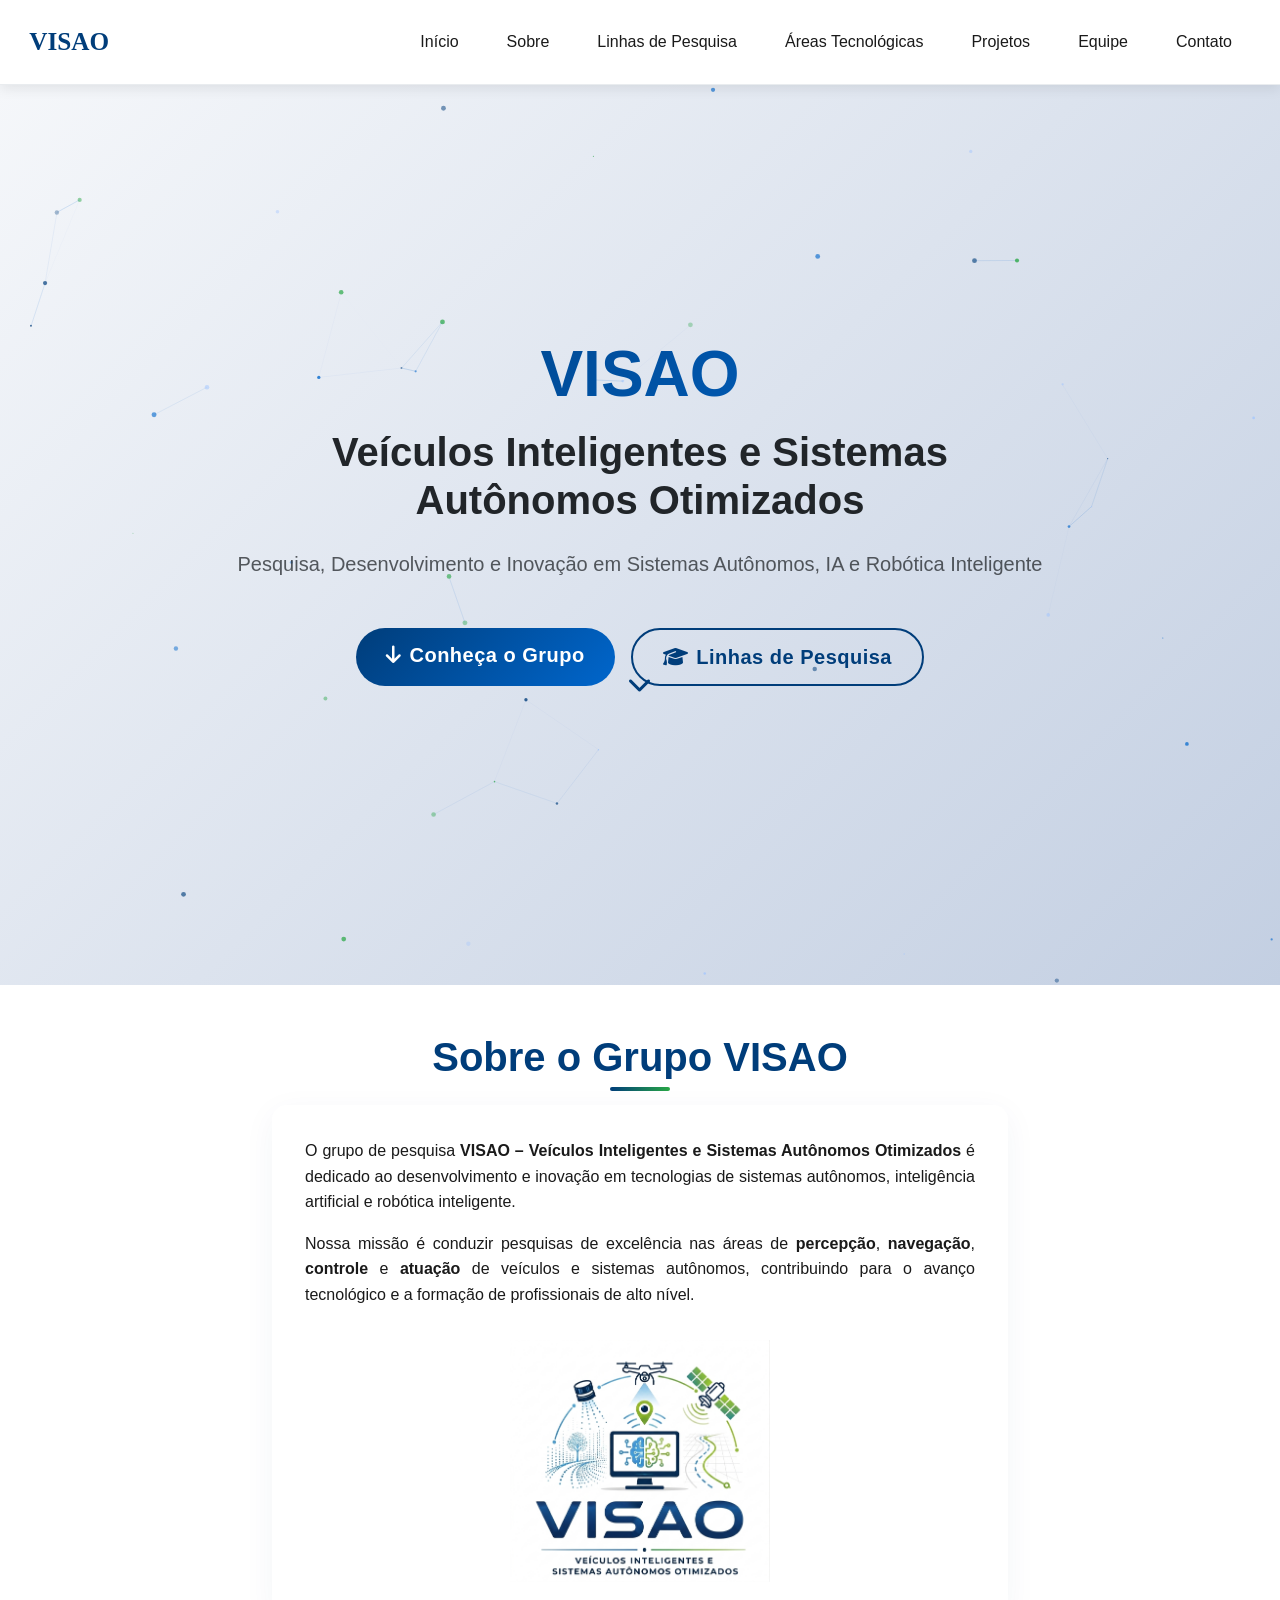
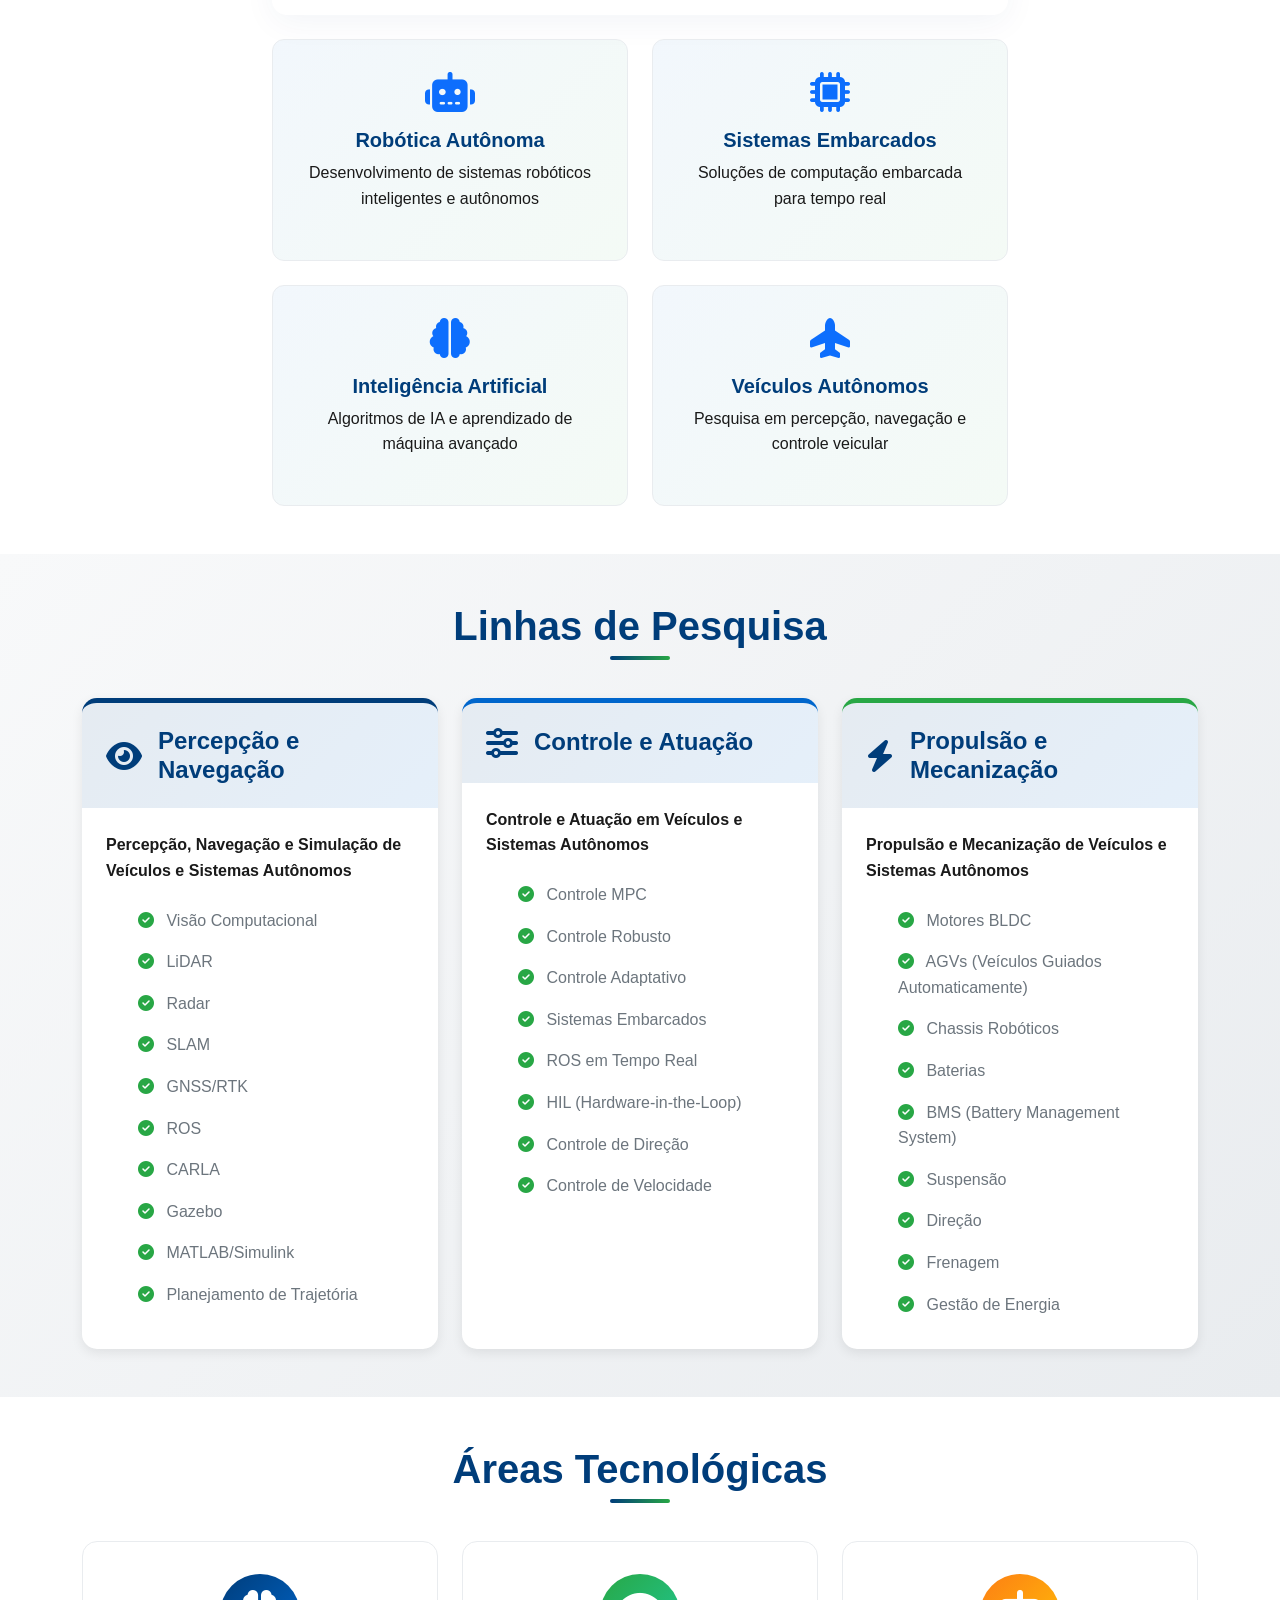
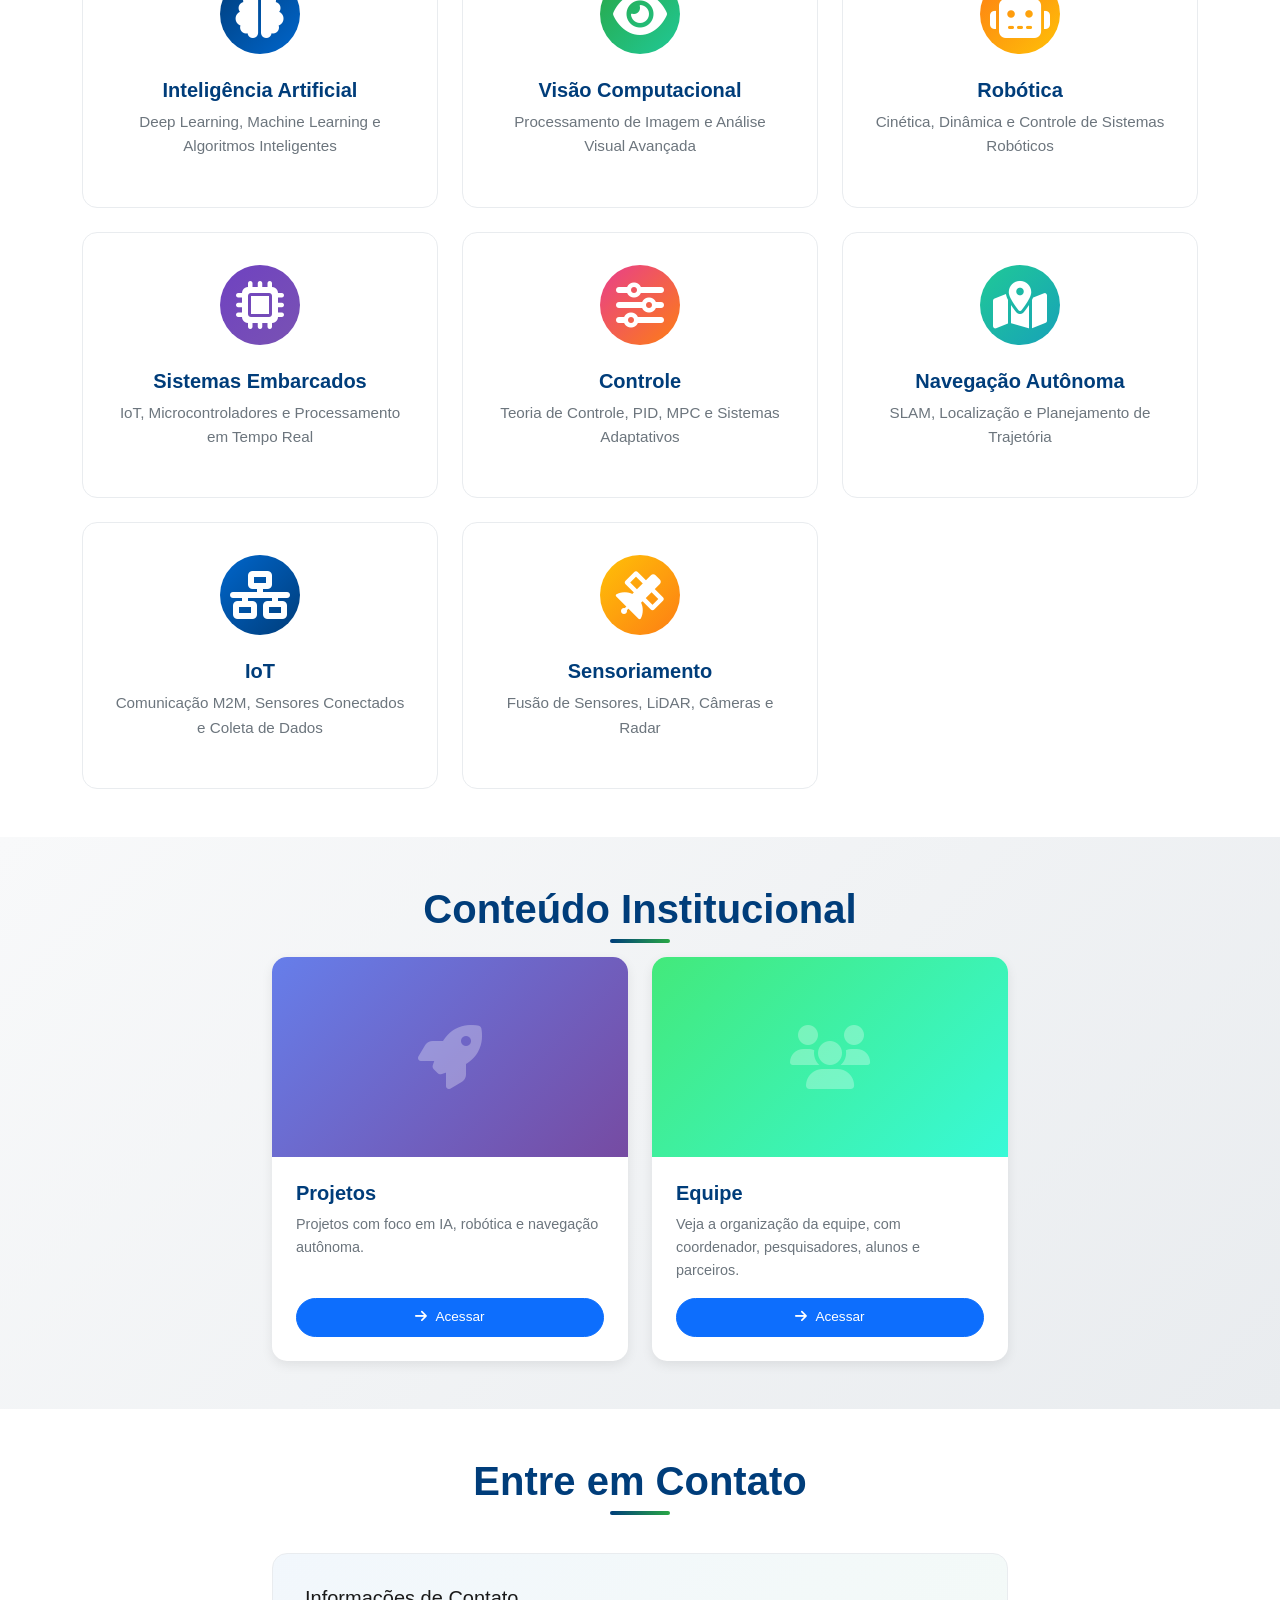
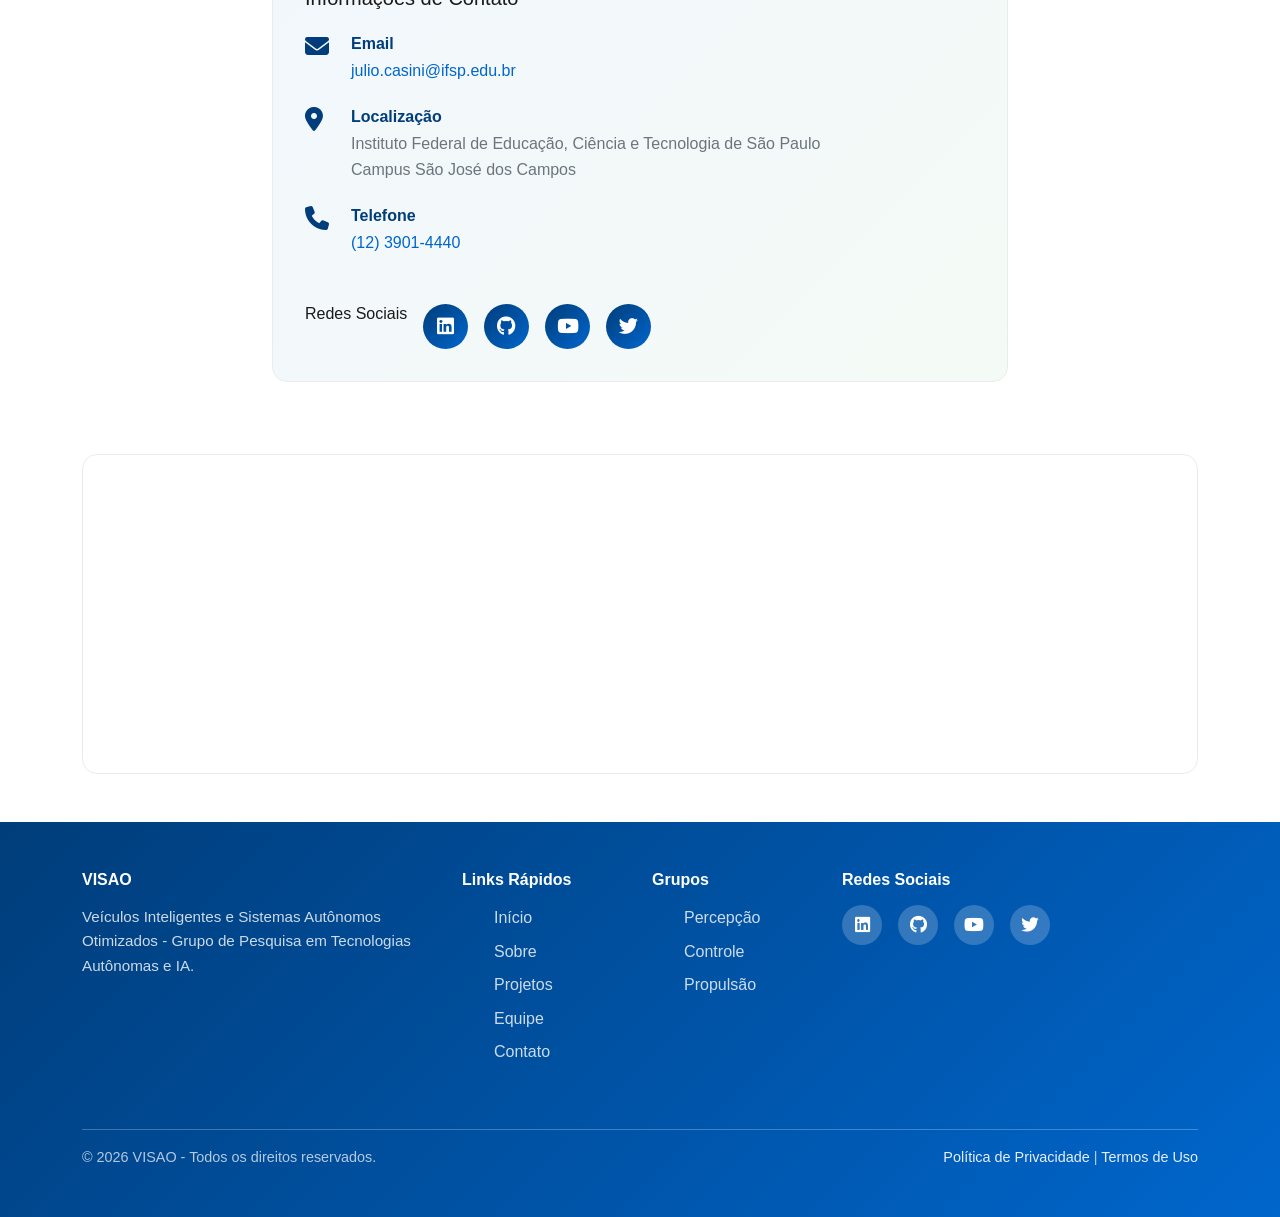
<file: index.html>
<!DOCTYPE html>
<html lang="pt-BR">
<head>
    <meta charset="UTF-8">
    <meta name="viewport" content="width=device-width, initial-scale=1.0">
    <meta name="description" content="VISAO - Veículos Inteligentes e Sistemas Autônomos Otimizados. Grupo de pesquisa em IA, robótica e sistemas autônomos.">
    <title>VISAO - Veículos Inteligentes e Sistemas Autônomos Otimizados</title>
    
    <!-- Bootstrap 5 CSS -->
    <link href="https://cdn.jsdelivr.net/npm/bootstrap@5.3.0/dist/css/bootstrap.min.css" rel="stylesheet">
    
    <!-- Font Awesome Icons -->
    <link rel="stylesheet" href="https://cdnjs.cloudflare.com/ajax/libs/font-awesome/6.4.0/css/all.min.css">
    
    <!-- Custom CSS -->
    <link rel="stylesheet" href="style.css">
</head>
<body>
    <!-- ===== NAVBAR STICKY ===== -->
    <nav class="navbar navbar-expand-lg navbar-light navbar-custom sticky-top">
        <div class="container-fluid px-4">
            <a class="navbar-brand" href="index.html#home">
                <img src="data:image/svg+xml,%3Csvg xmlns='http://www.w3.org/2000/svg' viewBox='0 0 100 40'%3E%3Ctext x='5' y='28' font-size='24' font-weight='bold' fill='%23003d7a'%3EVISAO%3C/text%3E%3C/svg%3E" alt="VISAO" class="navbar-logo">
            </a>
            
            <!-- Hamburger Menu -->
            <button class="navbar-toggler" type="button" data-bs-toggle="collapse" data-bs-target="#navbarMenu" aria-controls="navbarMenu" aria-expanded="false" aria-label="Toggle navigation">
                <span class="navbar-toggler-icon"></span>
            </button>
            
            <!-- Menu Items -->
            <div class="collapse navbar-collapse" id="navbarMenu">
                <ul class="navbar-nav ms-auto">
                    <li class="nav-item"><a class="nav-link" href="index.html#home">Início</a></li>
                    <li class="nav-item"><a class="nav-link" href="index.html#sobre">Sobre</a></li>
                    <li class="nav-item"><a class="nav-link" href="index.html#linhas">Linhas de Pesquisa</a></li>
                    <li class="nav-item"><a class="nav-link" href="index.html#areas">Áreas Tecnológicas</a></li>
                    <li class="nav-item"><a class="nav-link" href="projetos.html">Projetos</a></li>
                    <li class="nav-item"><a class="nav-link" href="equipe.html">Equipe</a></li>
                    <!-- <li class="nav-item"><a class="nav-link" href="publicacoes.html">Publicações</a></li> -->
                    <li class="nav-item"><a class="nav-link" href="index.html#contato">Contato</a></li>
                </ul>
            </div>
        </div>
    </nav>

    <!-- ===== HERO SECTION ===== -->
    <section id="home" class="hero-section">
        <div class="hero-background">
            <canvas id="canvasBackground"></canvas>
        </div>
        
        <div class="container-fluid position-relative">
            <div class="row align-items-center justify-content-center min-vh-100">
                <div class="col-lg-8 text-center hero-content">
                    <!-- Title -->
                    <h1 class="display-3 fw-bold mb-3 text-gradient">VISAO</h1>
                    <h2 class="display-6 fw-bold text-dark mb-4">Veículos Inteligentes e Sistemas Autônomos Otimizados</h2>
                    
                    <!-- Tagline -->
                    <p class="lead mb-5 text-muted">
                        Pesquisa, Desenvolvimento e Inovação em Sistemas Autônomos, IA e Robótica Inteligente
                    </p>
                    
                    <!-- CTA Buttons -->
                    <div class="d-flex gap-3 justify-content-center flex-wrap mb-5">
                        <a href="index.html#sobre" class="btn btn-primary btn-lg btn-custom">
                            <i class="fas fa-arrow-down me-2"></i>Conheça o Grupo
                        </a>
                        <a href="index.html#linhas" class="btn btn-outline-primary btn-lg btn-custom">
                            <i class="fas fa-graduation-cap me-2"></i>Linhas de Pesquisa
                        </a>
                    </div>
                    
                    <!-- Scroll Indicator -->
                    <div class="scroll-indicator">
                        <i class="fas fa-chevron-down"></i>
                    </div>
                </div>
            </div>
        </div>
    </section>

    <!-- ===== SOBRE O GRUPO ===== -->
    <section id="sobre" class="section-sobre py-5">
        <div class="container">
            <div class="row">
                <div class="col-lg-8 mx-auto">
                    <h2 class="section-title mb-4">Sobre o Grupo VISAO</h2>
                    
                    <div class="card-glass mb-4">
                        <p class="text-justify">
                            O grupo de pesquisa <strong>VISAO – Veículos Inteligentes e Sistemas Autônomos Otimizados</strong> 
                            é dedicado ao desenvolvimento e inovação em tecnologias de sistemas autônomos, inteligência artificial e robótica inteligente.
                        </p>
                        <p class="text-justify">
                            Nossa missão é conduzir pesquisas de excelência nas áreas de <strong>percepção</strong>, <strong>navegação</strong>, 
                            <strong>controle</strong> e <strong>atuação</strong> de veículos e sistemas autônomos, contribuindo para o avanço 
                            tecnológico e a formação de profissionais de alto nível.
                        </p>
                        <div class="about-logo-wrap mt-4 text-center">
                            <img src="logo.png" alt="Logo VISAO" class="about-logo img-fluid">
                        </div>
                    </div>
                    
                    <div class="row g-4">
                        <div class="col-md-6">
                            <div class="feature-box">
                                <i class="fas fa-robot text-primary"></i>
                                <h5>Robótica Autônoma</h5>
                                <p>Desenvolvimento de sistemas robóticos inteligentes e autônomos</p>
                            </div>
                        </div>
                        <div class="col-md-6">
                            <div class="feature-box">
                                <i class="fas fa-microchip text-primary"></i>
                                <h5>Sistemas Embarcados</h5>
                                <p>Soluções de computação embarcada para tempo real</p>
                            </div>
                        </div>
                        <div class="col-md-6">
                            <div class="feature-box">
                                <i class="fas fa-brain text-primary"></i>
                                <h5>Inteligência Artificial</h5>
                                <p>Algoritmos de IA e aprendizado de máquina avançado</p>
                            </div>
                        </div>
                        <div class="col-md-6">
                            <div class="feature-box">
                                <i class="fas fa-plane-up text-primary"></i>
                                <h5>Veículos Autônomos</h5>
                                <p>Pesquisa em percepção, navegação e controle veicular</p>
                            </div>
                        </div>
                    </div>
                </div>
            </div>
        </div>
    </section>

    <!-- ===== LINHAS DE PESQUISA ===== -->
    <section id="linhas" class="section-linhas py-5">
        <div class="container">
            <h2 class="section-title mb-5 text-center">Linhas de Pesquisa</h2>
            
            <div class="row g-4">
                <!-- Linha 1 -->
                <div class="col-lg-4">
                    <div class="card-research card-research-1">
                        <div class="card-header-custom">
                            <i class="fas fa-eye"></i>
                            <h4>Percepção e Navegação</h4>
                        </div>
                        <div class="card-body-custom">
                            <p class="fw-bold mb-3">Percepção, Navegação e Simulação de Veículos e Sistemas Autônomos</p>
                            <ul class="tech-list">
                                <li><i class="fas fa-check-circle"></i> Visão Computacional</li>
                                <li><i class="fas fa-check-circle"></i> LiDAR</li>
                                <li><i class="fas fa-check-circle"></i> Radar</li>
                                <li><i class="fas fa-check-circle"></i> SLAM</li>
                                <li><i class="fas fa-check-circle"></i> GNSS/RTK</li>
                                <li><i class="fas fa-check-circle"></i> ROS</li>
                                <li><i class="fas fa-check-circle"></i> CARLA</li>
                                <li><i class="fas fa-check-circle"></i> Gazebo</li>
                                <li><i class="fas fa-check-circle"></i> MATLAB/Simulink</li>
                                <li><i class="fas fa-check-circle"></i> Planejamento de Trajetória</li>
                            </ul>
                        </div>
                    </div>
                </div>
                
                <!-- Linha 2 -->
                <div class="col-lg-4">
                    <div class="card-research card-research-2">
                        <div class="card-header-custom">
                            <i class="fas fa-sliders-h"></i>
                            <h4>Controle e Atuação</h4>
                        </div>
                        <div class="card-body-custom">
                            <p class="fw-bold mb-3">Controle e Atuação em Veículos e Sistemas Autônomos</p>
                            <ul class="tech-list">
                                <li><i class="fas fa-check-circle"></i> Controle MPC</li>
                                <li><i class="fas fa-check-circle"></i> Controle Robusto</li>
                                <li><i class="fas fa-check-circle"></i> Controle Adaptativo</li>
                                <li><i class="fas fa-check-circle"></i> Sistemas Embarcados</li>
                                <li><i class="fas fa-check-circle"></i> ROS em Tempo Real</li>
                                <li><i class="fas fa-check-circle"></i> HIL (Hardware-in-the-Loop)</li>
                                <li><i class="fas fa-check-circle"></i> Controle de Direção</li>
                                <li><i class="fas fa-check-circle"></i> Controle de Velocidade</li>
                            </ul>
                        </div>
                    </div>
                </div>
                
                <!-- Linha 3 -->
                <div class="col-lg-4">
                    <div class="card-research card-research-3">
                        <div class="card-header-custom">
                            <i class="fas fa-bolt"></i>
                            <h4>Propulsão e Mecanização</h4>
                        </div>
                        <div class="card-body-custom">
                            <p class="fw-bold mb-3">Propulsão e Mecanização de Veículos e Sistemas Autônomos</p>
                            <ul class="tech-list">
                                <li><i class="fas fa-check-circle"></i> Motores BLDC</li>
                                <li><i class="fas fa-check-circle"></i> AGVs (Veículos Guiados Automaticamente)</li>
                                <li><i class="fas fa-check-circle"></i> Chassis Robóticos</li>
                                <li><i class="fas fa-check-circle"></i> Baterias</li>
                                <li><i class="fas fa-check-circle"></i> BMS (Battery Management System)</li>
                                <li><i class="fas fa-check-circle"></i> Suspensão</li>
                                <li><i class="fas fa-check-circle"></i> Direção</li>
                                <li><i class="fas fa-check-circle"></i> Frenagem</li>
                                <li><i class="fas fa-check-circle"></i> Gestão de Energia</li>
                            </ul>
                        </div>
                    </div>
                </div>
            </div>
        </div>
    </section>

    <!-- ===== ÁREAS TECNOLÓGICAS ===== -->
    <section id="areas" class="section-areas py-5">
        <div class="container">
            <h2 class="section-title mb-5 text-center">Áreas Tecnológicas</h2>
            
            <div class="row g-4">
                <!-- Card 1 -->
                <div class="col-md-6 col-lg-4">
                    <div class="tech-card">
                        <div class="tech-icon tech-icon-1">
                            <i class="fas fa-brain"></i>
                        </div>
                        <h5>Inteligência Artificial</h5>
                        <p>Deep Learning, Machine Learning e Algoritmos Inteligentes</p>
                    </div>
                </div>
                
                <!-- Card 2 -->
                <div class="col-md-6 col-lg-4">
                    <div class="tech-card">
                        <div class="tech-icon tech-icon-2">
                            <i class="fas fa-eye"></i>
                        </div>
                        <h5>Visão Computacional</h5>
                        <p>Processamento de Imagem e Análise Visual Avançada</p>
                    </div>
                </div>
                
                <!-- Card 3 -->
                <div class="col-md-6 col-lg-4">
                    <div class="tech-card">
                        <div class="tech-icon tech-icon-3">
                            <i class="fas fa-robot"></i>
                        </div>
                        <h5>Robótica</h5>
                        <p>Cinética, Dinâmica e Controle de Sistemas Robóticos</p>
                    </div>
                </div>
                
                <!-- Card 4 -->
                <div class="col-md-6 col-lg-4">
                    <div class="tech-card">
                        <div class="tech-icon tech-icon-4">
                            <i class="fas fa-microchip"></i>
                        </div>
                        <h5>Sistemas Embarcados</h5>
                        <p>IoT, Microcontroladores e Processamento em Tempo Real</p>
                    </div>
                </div>
                
                <!-- Card 5 -->
                <div class="col-md-6 col-lg-4">
                    <div class="tech-card">
                        <div class="tech-icon tech-icon-5">
                            <i class="fas fa-sliders-h"></i>
                        </div>
                        <h5>Controle</h5>
                        <p>Teoria de Controle, PID, MPC e Sistemas Adaptativos</p>
                    </div>
                </div>
                
                <!-- Card 6 -->
                <div class="col-md-6 col-lg-4">
                    <div class="tech-card">
                        <div class="tech-icon tech-icon-6">
                            <i class="fas fa-map-location-dot"></i>
                        </div>
                        <h5>Navegação Autônoma</h5>
                        <p>SLAM, Localização e Planejamento de Trajetória</p>
                    </div>
                </div>
                
                <!-- Card 7 -->
                <div class="col-md-6 col-lg-4">
                    <div class="tech-card">
                        <div class="tech-icon tech-icon-7">
                            <i class="fas fa-network-wired"></i>
                        </div>
                        <h5>IoT</h5>
                        <p>Comunicação M2M, Sensores Conectados e Coleta de Dados</p>
                    </div>
                </div>
                
                <!-- Card 8 -->
                <div class="col-md-6 col-lg-4">
                    <div class="tech-card">
                        <div class="tech-icon tech-icon-8">
                            <i class="fas fa-satellite"></i>
                        </div>
                        <h5>Sensoriamento</h5>
                        <p>Fusão de Sensores, LiDAR, Câmeras e Radar</p>
                    </div>
                </div>
            </div>
        </div>
    </section>

    <!-- ===== PÁGINAS INTERNAS EM DESTAQUE ===== -->
    <section class="section-projetos py-5">
        <div class="container">
            <h2 class="section-title mb-4 text-center">Conteúdo Institucional</h2>
            <div class="row g-4 justify-content-center">
                <div class="col-md-4">
                    <div class="project-card">
                        <div class="project-image">
                            <div class="placeholder-image" style="background: linear-gradient(135deg, #667eea 0%, #764ba2 100%);">
                                <i class="fas fa-rocket"></i>
                            </div>
                        </div>
                        <div class="project-content">
                            <h5>Projetos</h5>
                            <p>Projetos com foco em IA, robótica e navegação autônoma.</p>
                            <a href="projetos.html" class="btn btn-sm btn-primary btn-custom-small"><i class="fas fa-arrow-right me-2"></i>Acessar</a>
                        </div>
                    </div>
                </div>
                <div class="col-md-4">
                    <div class="project-card">
                        <div class="project-image">
                            <div class="placeholder-image" style="background: linear-gradient(135deg, #43e97b 0%, #38f9d7 100%);">
                                <i class="fas fa-users"></i>
                            </div>
                        </div>
                        <div class="project-content">
                            <h5>Equipe</h5>
                            <p>Veja a organização da equipe, com coordenador, pesquisadores, alunos e parceiros.</p>
                            <a href="equipe.html" class="btn btn-sm btn-primary btn-custom-small"><i class="fas fa-arrow-right me-2"></i>Acessar</a>
                        </div>
                    </div>
                </div>
                <!--
                <div class="col-md-4">
                    <div class="project-card">
                        <div class="project-image">
                            <div class="placeholder-image" style="background: linear-gradient(135deg, #4facfe 0%, #00f2fe 100%);">
                                <i class="fas fa-book-open"></i>
                            </div>
                        </div>
                        <div class="project-content">
                            <h5>Publicações</h5>
                            <p>Confira artigos, congressos, dissertações e TCCs em uma página dedicada.</p>
                            <a href="publicacoes.html" class="btn btn-sm btn-primary btn-custom-small"><i class="fas fa-arrow-right me-2"></i>Acessar</a>
                        </div>
                    </div>
                </div>
                -->
            </div>
        </div>
    </section>

    <!-- ===== CONTATO ===== -->
    <section id="contato" class="section-contato py-5">
        <div class="container">
            <h2 class="section-title mb-5 text-center">Entre em Contato</h2>
            
            <div class="row g-4">
                <!-- Informações de Contato -->
                <div class="col-lg-8 mx-auto">
                    <div class="contact-info-box mb-4">
                        <h5 class="mb-4">Informações de Contato</h5>
                        
                        <div class="contact-item mb-4">
                            <i class="fas fa-envelope"></i>
                            <div>
                                <h6>Email</h6>
                                <p><a href="mailto:julio.casini@ifsp.edu.br">julio.casini@ifsp.edu.br</a></p>
                            </div>
                        </div>
                        
                        <div class="contact-item mb-4">
                            <i class="fas fa-map-marker-alt"></i>
                            <div>
                                <h6>Localização</h6>
                                <p>Instituto Federal de Educação, Ciência e Tecnologia de São Paulo<br>Campus São José dos Campos</p>
                            </div>
                        </div>
                        
                        <div class="contact-item mb-4">
                            <i class="fas fa-phone"></i>
                            <div>
                                <h6>Telefone</h6>
                                <p><a href="tel:+551239014440">(12) 3901-4440</a></p>
                            </div>
                        </div>
                        
                        <div class="social-links mt-5">
                            <h6 class="mb-3">Redes Sociais</h6>
                            <a href="#" class="social-icon"><i class="fab fa-linkedin"></i></a>
                            <a href="#" class="social-icon"><i class="fab fa-github"></i></a>
                            <a href="#" class="social-icon"><i class="fab fa-youtube"></i></a>
                            <a href="#" class="social-icon"><i class="fab fa-twitter"></i></a>
                        </div>
                    </div>
                </div>
                
                <!--
                Formulário de Contato (oculto temporariamente)
                <div class="col-lg-7">
                    <form id="contactForm" class="contact-form">
                        <div class="mb-3">
                            <label for="name" class="form-label">Nome Completo</label>
                            <input type="text" class="form-control form-control-custom" id="name" name="name" required>
                        </div>

                        <div class="mb-3">
                            <label for="email" class="form-label">Email</label>
                            <input type="email" class="form-control form-control-custom" id="email" name="email" required>
                        </div>

                        <div class="mb-3">
                            <label for="subject" class="form-label">Assunto</label>
                            <input type="text" class="form-control form-control-custom" id="subject" name="subject" required>
                        </div>

                        <div class="mb-3">
                            <label for="message" class="form-label">Mensagem</label>
                            <textarea class="form-control form-control-custom" id="message" name="message" rows="5" required></textarea>
                        </div>

                        <button type="submit" class="btn btn-primary btn-lg btn-custom">
                            <i class="fas fa-paper-plane me-2"></i>Enviar Mensagem
                        </button>
                    </form>
                </div>
                -->
            </div>
            
            <!-- Mapa -->
            <div class="mt-5">
                <div class="map-embed">
                    <iframe
                        title="Mapa - IFSP Campus São José dos Campos"
                        src="https://www.google.com/maps?q=IFSP%20Campus%20S%C3%A3o%20Jos%C3%A9%20dos%20Campos&output=embed"
                        loading="lazy"
                        referrerpolicy="no-referrer-when-downgrade"
                        allowfullscreen>
                    </iframe>
                </div>
            </div>
        </div>
    </section>

    <!-- ===== FOOTER ===== -->
    <footer class="footer py-5">
        <div class="container">
            <div class="row mb-4">
                <div class="col-md-4 mb-4">
                    <h6 class="mb-3">VISAO</h6>
                    <p class="footer-description">Veículos Inteligentes e Sistemas Autônomos Otimizados - Grupo de Pesquisa em Tecnologias Autônomas e IA.</p>
                </div>
                
                <div class="col-md-2 mb-4">
                    <h6 class="mb-3">Links Rápidos</h6>
                    <ul class="footer-links">
                        <li><a href="index.html#home">Início</a></li>
                        <li><a href="index.html#sobre">Sobre</a></li>
                        <li><a href="projetos.html">Projetos</a></li>
                        <!-- <li><a href="publicacoes.html">Publicações</a></li> -->
                        <li><a href="equipe.html">Equipe</a></li>
                        <li><a href="index.html#contato">Contato</a></li>
                    </ul>
                </div>
                
                <div class="col-md-2 mb-4">
                    <h6 class="mb-3">Grupos</h6>
                    <ul class="footer-links">
                        <li><a href="#linhas">Percepção</a></li>
                        <li><a href="#linhas">Controle</a></li>
                        <li><a href="#linhas">Propulsão</a></li>
                    </ul>
                </div>
                
                <div class="col-md-4">
                    <h6 class="mb-3">Redes Sociais</h6>
                    <div class="footer-social">
                        <a href="#"><i class="fab fa-linkedin"></i></a>
                        <a href="#"><i class="fab fa-github"></i></a>
                        <a href="#"><i class="fab fa-youtube"></i></a>
                        <a href="#"><i class="fab fa-twitter"></i></a>
                    </div>
                </div>
            </div>
            
            <hr>
            
            <div class="row">
                <div class="col-md-6">
                    <p class="footer-copyright">&copy; 2026 VISAO - Todos os direitos reservados.</p>
                </div>
                <div class="col-md-6 text-md-end">
                    <p class="footer-copyright"><a href="#">Política de Privacidade</a> | <a href="#">Termos de Uso</a></p>
                </div>
            </div>
        </div>
    </footer>

    <!-- ===== BOTÃO VOLTAR AO TOPO ===== -->
    <div id="backToTop" class="back-to-top">
        <i class="fas fa-chevron-up"></i>
    </div>

    <!-- Bootstrap 5 JS -->
    <script src="https://cdn.jsdelivr.net/npm/bootstrap@5.3.0/dist/js/bootstrap.bundle.min.js"></script>
    
    <!-- Custom JS -->
    <script src="script.js"></script>
</body>
</html>
</file>
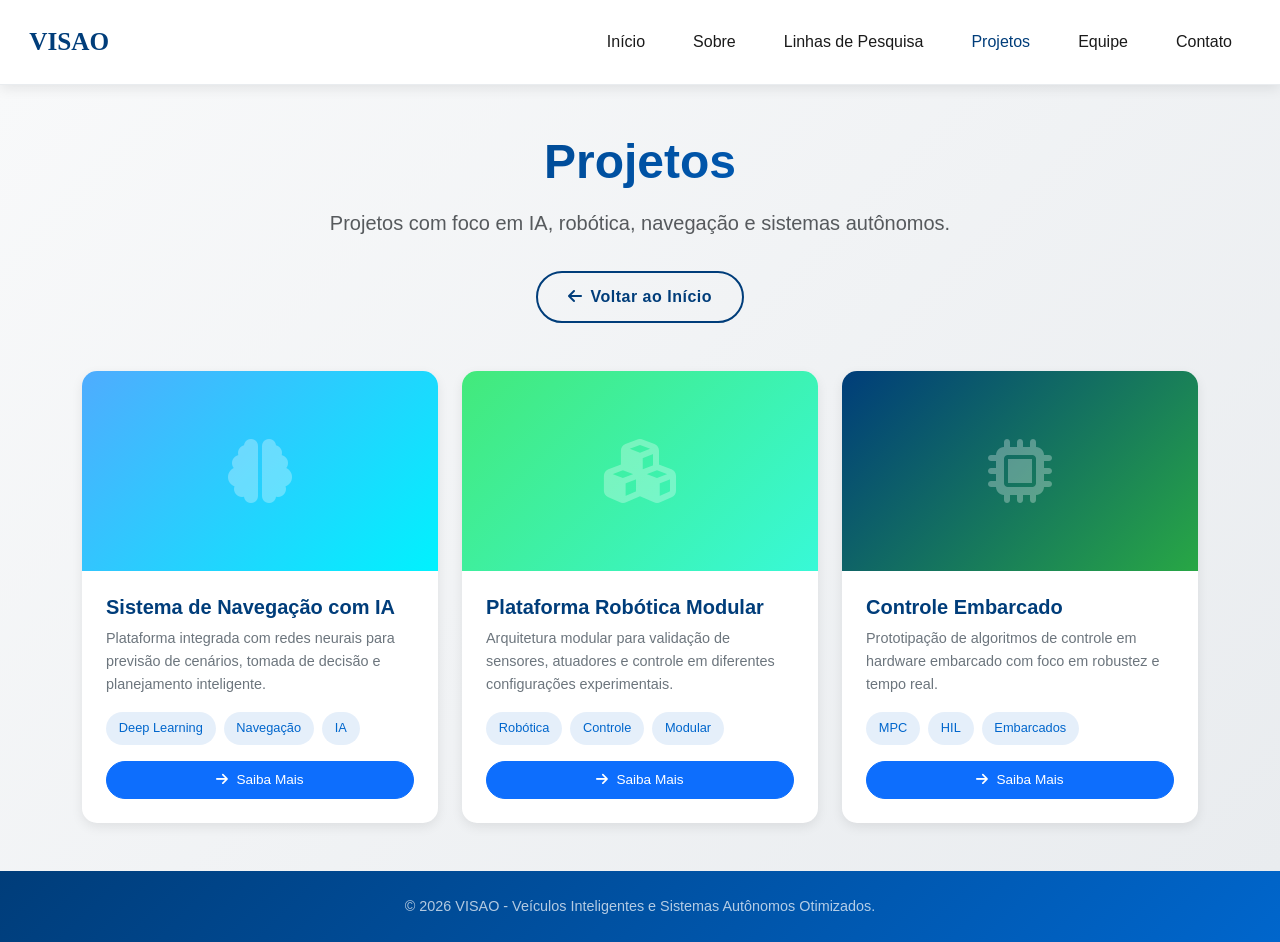
<file: projetos.html>
<!DOCTYPE html>
<html lang="pt-BR">
<head>
    <meta charset="UTF-8">
    <meta name="viewport" content="width=device-width, initial-scale=1.0">
    <meta name="description" content="Projetos do grupo VISAO - Veículos Inteligentes e Sistemas Autônomos Otimizados.">
    <title>Projetos - VISAO</title>
    <link href="https://cdn.jsdelivr.net/npm/bootstrap@5.3.0/dist/css/bootstrap.min.css" rel="stylesheet">
    <link rel="stylesheet" href="https://cdnjs.cloudflare.com/ajax/libs/font-awesome/6.4.0/css/all.min.css">
    <link rel="stylesheet" href="style.css">
</head>
<body>
    <nav class="navbar navbar-expand-lg navbar-light navbar-custom sticky-top">
        <div class="container-fluid px-4">
            <a class="navbar-brand" href="index.html#home">
                <img src="data:image/svg+xml,%3Csvg xmlns='http://www.w3.org/2000/svg' viewBox='0 0 100 40'%3E%3Ctext x='5' y='28' font-size='24' font-weight='bold' fill='%23003d7a'%3EVISAO%3C/text%3E%3C/svg%3E" alt="VISAO" class="navbar-logo">
            </a>
            <button class="navbar-toggler" type="button" data-bs-toggle="collapse" data-bs-target="#navbarMenu" aria-controls="navbarMenu" aria-expanded="false" aria-label="Toggle navigation">
                <span class="navbar-toggler-icon"></span>
            </button>
            <div class="collapse navbar-collapse" id="navbarMenu">
                <ul class="navbar-nav ms-auto">
                    <li class="nav-item"><a class="nav-link" href="index.html#home">Início</a></li>
                    <li class="nav-item"><a class="nav-link" href="index.html#sobre">Sobre</a></li>
                    <li class="nav-item"><a class="nav-link" href="index.html#linhas">Linhas de Pesquisa</a></li>
                    <li class="nav-item"><a class="nav-link active" href="projetos.html">Projetos</a></li>
                    <li class="nav-item"><a class="nav-link" href="equipe.html">Equipe</a></li>
                    <!-- <li class="nav-item"><a class="nav-link" href="publicacoes.html">Publicações</a></li> -->
                    <li class="nav-item"><a class="nav-link" href="index.html#contato">Contato</a></li>
                </ul>
            </div>
        </div>
    </nav>

    <section class="section-projetos py-5">
        <div class="container">
            <div class="row justify-content-center text-center mb-5">
                <div class="col-lg-8">
                    <h1 class="display-5 fw-bold text-gradient mb-3">Projetos</h1>
                    <p class="lead text-muted">Projetos com foco em IA, robótica, navegação e sistemas autônomos.</p>
                    <a href="index.html#home" class="btn btn-outline-primary btn-custom mt-3"><i class="fas fa-arrow-left me-2"></i>Voltar ao Início</a>
                </div>
            </div>

            <div class="row g-4">
                <!--
                <div class="col-md-6 col-lg-4">
                    <div class="project-card">
                        <div class="project-image"><div class="placeholder-image" style="background: linear-gradient(135deg, #667eea 0%, #764ba2 100%);"><i class="fas fa-robot"></i></div></div>
                        <div class="project-content">
                            <h5>Veículo Autônomo Indoor</h5>
                            <p>Sistema completo de navegação autônoma para ambientes internos com visão computacional, SLAM e ROS em tempo real.</p>
                            <div class="tech-tags mb-3"><span class="tag">Visão Computacional</span><span class="tag">SLAM</span><span class="tag">ROS</span><span class="tag">CARLA</span></div>
                            <button class="btn btn-sm btn-primary btn-custom-small"><i class="fas fa-arrow-right me-2"></i>Saiba Mais</button>
                        </div>
                    </div>
                </div>
                -->
                <!--
                <div class="col-md-6 col-lg-4">
                    <div class="project-card">
                        <div class="project-image"><div class="placeholder-image" style="background: linear-gradient(135deg, #f093fb 0%, #f5576c 100%);"><i class="fas fa-truck-moving"></i></div></div>
                        <div class="project-content">
                            <h5>AGV Inteligente</h5>
                            <p>Veículo guiado automaticamente com inteligência artificial para logística, mapeamento e otimização de rotas.</p>
                            <div class="tech-tags mb-3"><span class="tag">IA</span><span class="tag">Otimização</span><span class="tag">LiDAR</span><span class="tag">RTK</span></div>
                            <button class="btn btn-sm btn-primary btn-custom-small"><i class="fas fa-arrow-right me-2"></i>Saiba Mais</button>
                        </div>
                    </div>
                </div>
                -->
                <div class="col-md-6 col-lg-4">
                    <div class="project-card">
                        <div class="project-image"><div class="placeholder-image" style="background: linear-gradient(135deg, #4facfe 0%, #00f2fe 100%);"><i class="fas fa-brain"></i></div></div>
                        <div class="project-content">
                            <h5>Sistema de Navegação com IA</h5>
                            <p>Plataforma integrada com redes neurais para previsão de cenários, tomada de decisão e planejamento inteligente.</p>
                            <div class="tech-tags mb-3"><span class="tag">Deep Learning</span><span class="tag">Navegação</span><span class="tag">IA</span></div>
                            <button class="btn btn-sm btn-primary btn-custom-small"><i class="fas fa-arrow-right me-2"></i>Saiba Mais</button>
                        </div>
                    </div>
                </div>
                <div class="col-md-6 col-lg-4">
                    <div class="project-card">
                        <div class="project-image"><div class="placeholder-image" style="background: linear-gradient(135deg, #43e97b 0%, #38f9d7 100%);"><i class="fas fa-cubes"></i></div></div>
                        <div class="project-content">
                            <h5>Plataforma Robótica Modular</h5>
                            <p>Arquitetura modular para validação de sensores, atuadores e controle em diferentes configurações experimentais.</p>
                            <div class="tech-tags mb-3"><span class="tag">Robótica</span><span class="tag">Controle</span><span class="tag">Modular</span></div>
                            <button class="btn btn-sm btn-primary btn-custom-small"><i class="fas fa-arrow-right me-2"></i>Saiba Mais</button>
                        </div>
                    </div>
                </div>
                <!--
                <div class="col-md-6 col-lg-4">
                    <div class="project-card">
                        <div class="project-image"><div class="placeholder-image" style="background: linear-gradient(135deg, #fa709a 0%, #fee140 100%);"><i class="fas fa-vr-cardboard"></i></div></div>
                        <div class="project-content">
                            <h5>Simulador de Cenários Críticos</h5>
                            <p>Ambiente de simulação baseado em CARLA e Gazebo para teste de algoritmos em cenários complexos e perigosos.</p>
                            <div class="tech-tags mb-3"><span class="tag">CARLA</span><span class="tag">Gazebo</span><span class="tag">Simulação</span></div>
                            <button class="btn btn-sm btn-primary btn-custom-small"><i class="fas fa-arrow-right me-2"></i>Saiba Mais</button>
                        </div>
                    </div>
                </div>
                -->
                <div class="col-md-6 col-lg-4">
                    <div class="project-card">
                        <div class="project-image"><div class="placeholder-image" style="background: linear-gradient(135deg, #003d7a 0%, #28a745 100%);"><i class="fas fa-microchip"></i></div></div>
                        <div class="project-content">
                            <h5>Controle Embarcado</h5>
                            <p>Prototipação de algoritmos de controle em hardware embarcado com foco em robustez e tempo real.</p>
                            <div class="tech-tags mb-3"><span class="tag">MPC</span><span class="tag">HIL</span><span class="tag">Embarcados</span></div>
                            <button class="btn btn-sm btn-primary btn-custom-small"><i class="fas fa-arrow-right me-2"></i>Saiba Mais</button>
                        </div>
                    </div>
                </div>
            </div>
        </div>
    </section>

    <footer class="footer py-4">
        <div class="container text-center">
            <p class="footer-copyright mb-0">&copy; 2026 VISAO - Veículos Inteligentes e Sistemas Autônomos Otimizados.</p>
        </div>
    </footer>

    <script src="https://cdn.jsdelivr.net/npm/bootstrap@5.3.0/dist/js/bootstrap.bundle.min.js"></script>
    <script src="script.js"></script>
</body>
</html>
</file>
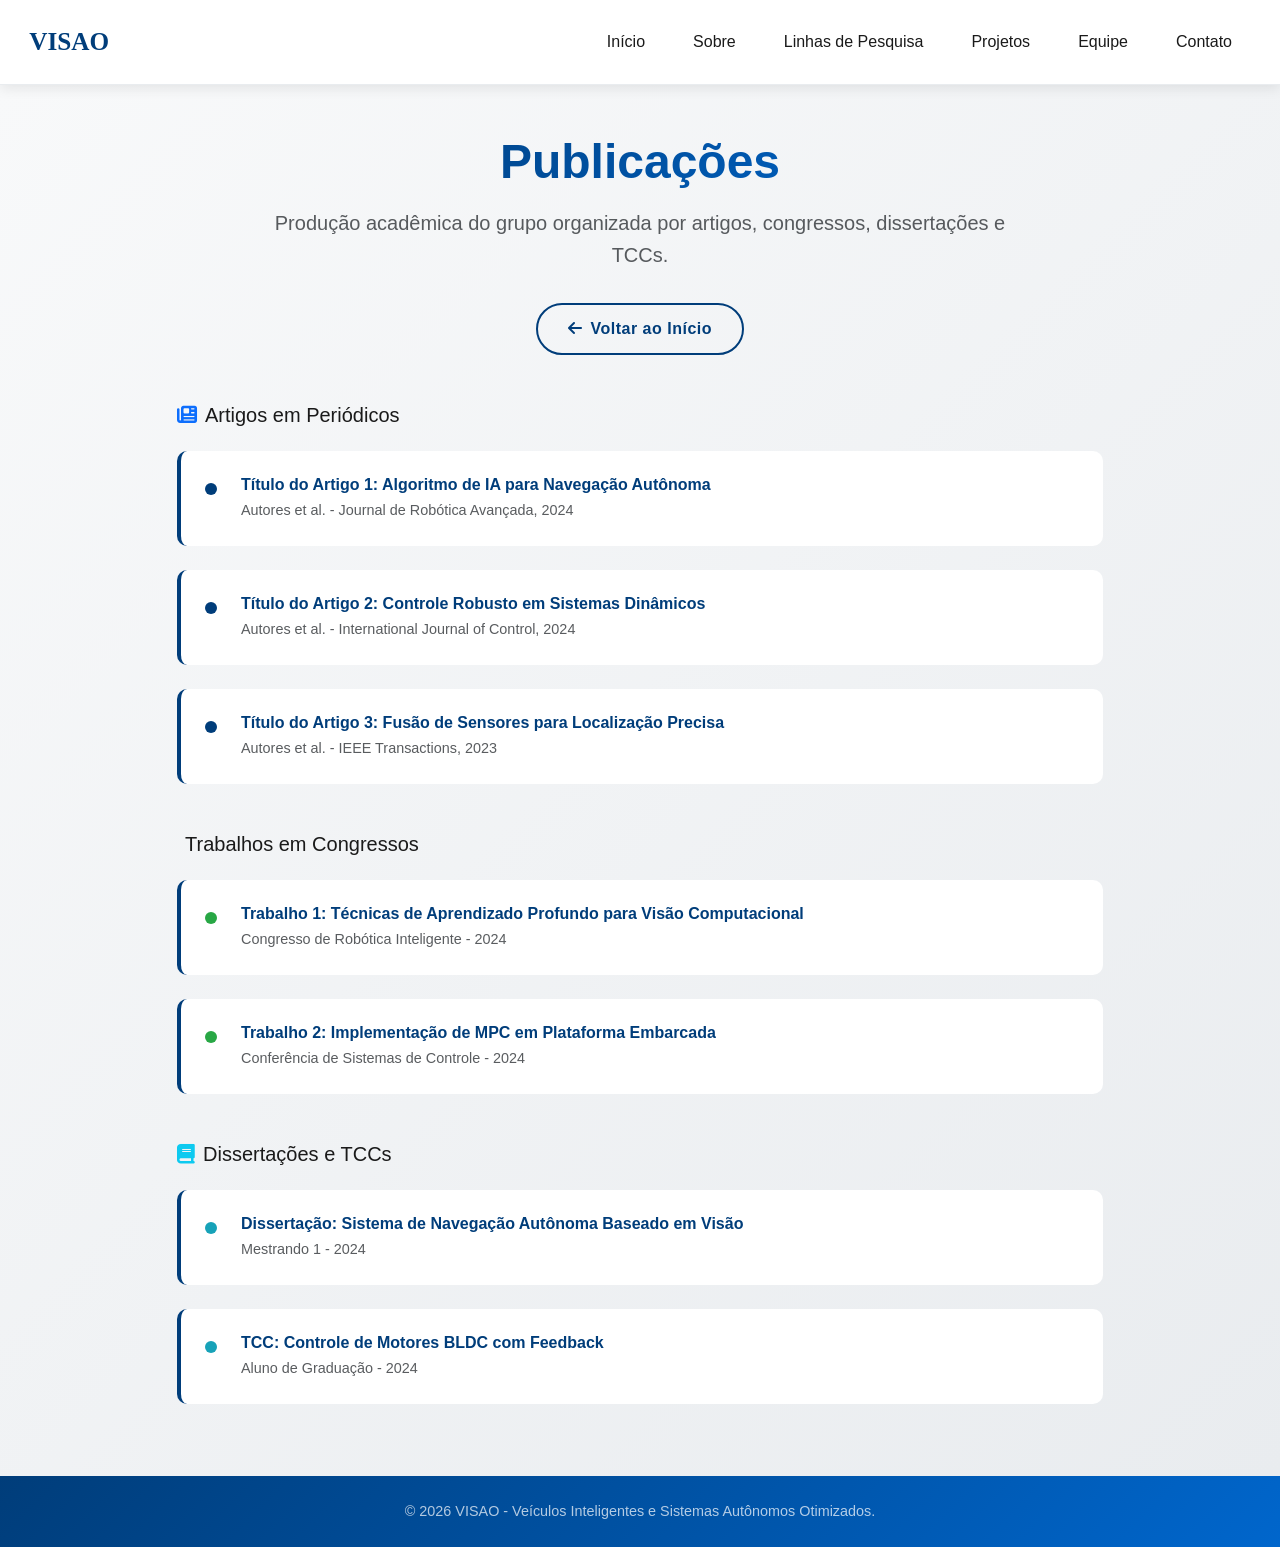
<file: publicacoes.html>
<!DOCTYPE html>
<html lang="pt-BR">
<head>
    <meta charset="UTF-8">
    <meta name="viewport" content="width=device-width, initial-scale=1.0">
    <meta name="description" content="Publicações do grupo VISAO - Veículos Inteligentes e Sistemas Autônomos Otimizados.">
    <title>Publicações - VISAO</title>
    <link href="https://cdn.jsdelivr.net/npm/bootstrap@5.3.0/dist/css/bootstrap.min.css" rel="stylesheet">
    <link rel="stylesheet" href="https://cdnjs.cloudflare.com/ajax/libs/font-awesome/6.4.0/css/all.min.css">
    <link rel="stylesheet" href="style.css">
</head>
<body>
    <nav class="navbar navbar-expand-lg navbar-light navbar-custom sticky-top">
        <div class="container-fluid px-4">
            <a class="navbar-brand" href="index.html#home">
                <img src="data:image/svg+xml,%3Csvg xmlns='http://www.w3.org/2000/svg' viewBox='0 0 100 40'%3E%3Ctext x='5' y='28' font-size='24' font-weight='bold' fill='%23003d7a'%3EVISAO%3C/text%3E%3C/svg%3E" alt="VISAO" class="navbar-logo">
            </a>
            <button class="navbar-toggler" type="button" data-bs-toggle="collapse" data-bs-target="#navbarMenu" aria-controls="navbarMenu" aria-expanded="false" aria-label="Toggle navigation">
                <span class="navbar-toggler-icon"></span>
            </button>
            <div class="collapse navbar-collapse" id="navbarMenu">
                <ul class="navbar-nav ms-auto">
                    <li class="nav-item"><a class="nav-link" href="index.html#home">Início</a></li>
                    <li class="nav-item"><a class="nav-link" href="index.html#sobre">Sobre</a></li>
                    <li class="nav-item"><a class="nav-link" href="index.html#linhas">Linhas de Pesquisa</a></li>
                    <li class="nav-item"><a class="nav-link" href="projetos.html">Projetos</a></li>
                    <li class="nav-item"><a class="nav-link" href="equipe.html">Equipe</a></li>
                    <!-- <li class="nav-item"><a class="nav-link active" href="publicacoes.html">Publicações</a></li> -->
                    <li class="nav-item"><a class="nav-link" href="index.html#contato">Contato</a></li>
                </ul>
            </div>
        </div>
    </nav>

    <section class="section-publicacoes py-5">
        <div class="container">
            <div class="row justify-content-center text-center mb-5">
                <div class="col-lg-8">
                    <h1 class="display-5 fw-bold text-gradient mb-3">Publicações</h1>
                    <p class="lead text-muted">Produção acadêmica do grupo organizada por artigos, congressos, dissertações e TCCs.</p>
                    <a href="index.html#home" class="btn btn-outline-primary btn-custom mt-3"><i class="fas fa-arrow-left me-2"></i>Voltar ao Início</a>
                </div>
            </div>

            <div class="row">
                <div class="col-lg-10 mx-auto">
                    <div class="mb-5">
                        <h5 class="mb-4"><i class="fas fa-newspaper me-2 text-primary"></i>Artigos em Periódicos</h5>
                        <div class="publication-item"><div class="pub-indicator"></div><div class="pub-content"><h6>Título do Artigo 1: Algoritmo de IA para Navegação Autônoma</h6><p class="text-muted">Autores et al. - Journal de Robótica Avançada, 2024</p></div></div>
                        <div class="publication-item"><div class="pub-indicator"></div><div class="pub-content"><h6>Título do Artigo 2: Controle Robusto em Sistemas Dinâmicos</h6><p class="text-muted">Autores et al. - International Journal of Control, 2024</p></div></div>
                        <div class="publication-item"><div class="pub-indicator"></div><div class="pub-content"><h6>Título do Artigo 3: Fusão de Sensores para Localização Precisa</h6><p class="text-muted">Autores et al. - IEEE Transactions, 2023</p></div></div>
                    </div>

                    <div class="mb-5">
                        <h5 class="mb-4"><i class="fas fa-presentation me-2 text-success"></i>Trabalhos em Congressos</h5>
                        <div class="publication-item"><div class="pub-indicator pub-indicator-success"></div><div class="pub-content"><h6>Trabalho 1: Técnicas de Aprendizado Profundo para Visão Computacional</h6><p class="text-muted">Congresso de Robótica Inteligente - 2024</p></div></div>
                        <div class="publication-item"><div class="pub-indicator pub-indicator-success"></div><div class="pub-content"><h6>Trabalho 2: Implementação de MPC em Plataforma Embarcada</h6><p class="text-muted">Conferência de Sistemas de Controle - 2024</p></div></div>
                    </div>

                    <div>
                        <h5 class="mb-4"><i class="fas fa-book me-2 text-info"></i>Dissertações e TCCs</h5>
                        <div class="publication-item"><div class="pub-indicator pub-indicator-info"></div><div class="pub-content"><h6>Dissertação: Sistema de Navegação Autônoma Baseado em Visão</h6><p class="text-muted">Mestrando 1 - 2024</p></div></div>
                        <div class="publication-item"><div class="pub-indicator pub-indicator-info"></div><div class="pub-content"><h6>TCC: Controle de Motores BLDC com Feedback</h6><p class="text-muted">Aluno de Graduação - 2024</p></div></div>
                    </div>
                </div>
            </div>
        </div>
    </section>

    <footer class="footer py-4">
        <div class="container text-center">
            <p class="footer-copyright mb-0">&copy; 2026 VISAO - Veículos Inteligentes e Sistemas Autônomos Otimizados.</p>
        </div>
    </footer>

    <script src="https://cdn.jsdelivr.net/npm/bootstrap@5.3.0/dist/js/bootstrap.bundle.min.js"></script>
    <script src="script.js"></script>
</body>
</html>
</file>
<file: style.css>
/* ============================================
    VISAO - Veículos Inteligentes e Sistemas Autônomos Otimizados
   CSS Moderno e Responsivo
   ============================================ */

/* ===== VARIÁVEIS DE COR ===== */
:root {
    --primary-color: #003d7a;       /* Azul Escuro */
    --secondary-color: #0066cc;     /* Azul Claro */
    --accent-color: #28a745;        /* Verde Tecnológico */
    --light-bg: #f8f9fa;            /* Cinza Muito Claro */
    --white: #ffffff;
    --text-dark: #1a1a1a;
    --text-muted: #6c757d;
    --border-light: #e9ecef;
    --transition: all 0.3s ease;
    --shadow: 0 10px 30px rgba(0, 61, 122, 0.1);
    --shadow-sm: 0 4px 12px rgba(0, 0, 0, 0.08);
}

/* ===== RESET E CONFIGURAÇÕES GLOBAIS ===== */
* {
    margin: 0;
    padding: 0;
    box-sizing: border-box;
}

html {
    scroll-behavior: smooth;
}

body {
    font-family: 'Segoe UI', Tahoma, Geneva, Verdana, sans-serif;
    background-color: var(--light-bg);
    color: var(--text-dark);
    line-height: 1.6;
    overflow-x: hidden;
}

/* ===== NAVBAR STICKY ===== */
.navbar-custom {
    background: rgba(255, 255, 255, 0.95);
    backdrop-filter: blur(10px);
    box-shadow: var(--shadow-sm);
    border-bottom: 1px solid var(--border-light);
    padding: 1rem 0;
}

.navbar-custom .navbar-brand {
    display: flex;
    align-items: center;
    font-weight: 700;
    font-size: 1.5rem;
    color: var(--primary-color) !important;
    letter-spacing: -0.5px;
}

.navbar-logo {
    height: 42px;
    width: auto;
    margin-right: 0.5rem;
}

.navbar-custom .nav-link {
    color: var(--text-dark) !important;
    font-weight: 500;
    margin: 0 0.5rem;
    padding: 0.5rem 1rem !important;
    transition: var(--transition);
    position: relative;
}

.navbar-custom .nav-link:after {
    content: '';
    position: absolute;
    bottom: 0;
    left: 50%;
    width: 0;
    height: 3px;
    background: linear-gradient(90deg, var(--primary-color), var(--accent-color));
    transition: var(--transition);
    transform: translateX(-50%);
}

.navbar-custom .nav-link:hover:after {
    width: 80%;
}

.navbar-custom .nav-link.active {
    color: var(--primary-color) !important;
}

/* ===== HERO SECTION ===== */
.hero-section {
    position: relative;
    min-height: 100vh;
    display: flex;
    align-items: center;
    justify-content: center;
    overflow: hidden;
    background: linear-gradient(135deg, #f5f7fa 0%, #c3cfe2 100%);
}

.hero-background {
    position: absolute;
    width: 100%;
    height: 100%;
    top: 0;
    left: 0;
}

#canvasBackground {
    width: 100%;
    height: 100%;
    display: block;
}

.hero-content {
    position: relative;
    z-index: 10;
    animation: fadeInUp 1s ease-out;
}

/* Animação entrada Hero */
@keyframes fadeInUp {
    from {
        opacity: 0;
        transform: translateY(30px);
    }
    to {
        opacity: 1;
        transform: translateY(0);
    }
}

@keyframes pulse {
    0%, 100% {
        transform: scale(1);
    }
    50% {
        transform: scale(1.05);
    }
}

.hero-logo {
    width: min(240px, 72vw);
    margin: 0 auto 1rem;
}

.hero-logo img {
    width: 100%;
    height: auto;
    display: block;
}

.about-logo-wrap {
    padding-top: 0.5rem;
}

.about-logo {
    max-width: 260px;
    width: 100%;
    height: auto;
}

.text-gradient {
    background: linear-gradient(135deg, var(--primary-color) 0%, var(--secondary-color) 100%);
    -webkit-background-clip: text;
    -webkit-text-fill-color: transparent;
    background-clip: text;
}

.hero-content h1 {
    animation: fadeInUp 1s ease-out 0.1s both;
}

.hero-content h2 {
    animation: fadeInUp 1s ease-out 0.2s both;
}

.hero-content p {
    animation: fadeInUp 1s ease-out 0.3s both;
}

.hero-content .btn {
    animation: fadeInUp 1s ease-out 0.4s both;
}

/* Botões Customizados */
.btn-custom {
    border-radius: 50px;
    padding: 12px 30px;
    font-weight: 600;
    letter-spacing: 0.5px;
    transition: var(--transition);
    position: relative;
    overflow: hidden;
}

.btn-primary.btn-custom {
    background: linear-gradient(135deg, var(--primary-color), var(--secondary-color));
    border: none;
}

.btn-primary.btn-custom:hover {
    transform: translateY(-3px);
    box-shadow: 0 15px 40px rgba(0, 61, 122, 0.3);
}

.btn-outline-primary.btn-custom {
    border: 2px solid var(--primary-color);
    color: var(--primary-color);
}

.btn-outline-primary.btn-custom:hover {
    background: var(--primary-color);
    transform: translateY(-3px);
    box-shadow: 0 15px 40px rgba(0, 61, 122, 0.3);
}

/* Scroll Indicator */
.scroll-indicator {
    position: absolute;
    bottom: 30px;
    left: 50%;
    transform: translateX(-50%);
    font-size: 1.5rem;
    color: var(--primary-color);
    animation: bounce 2s infinite;
}

@keyframes bounce {
    0%, 100% {
        transform: translateX(-50%) translateY(0);
    }
    50% {
        transform: translateX(-50%) translateY(-10px);
    }
}

/* ===== SEÇÕES GERAIS ===== */
.section-title {
    font-size: 2.5rem;
    font-weight: 700;
    color: var(--primary-color);
    margin-bottom: 3rem;
    position: relative;
    display: inline-block;
    width: 100%;
    text-align: center;
}

.section-title:after {
    content: '';
    position: absolute;
    bottom: -10px;
    left: 50%;
    width: 60px;
    height: 4px;
    background: linear-gradient(90deg, var(--primary-color), var(--accent-color));
    transform: translateX(-50%);
    border-radius: 2px;
}

/* Seção Sobre */
.section-sobre {
    background: var(--white);
    padding: 6rem 0;
}

.card-glass {
    background: rgba(255, 255, 255, 0.7);
    backdrop-filter: blur(10px);
    border: 1px solid rgba(255, 255, 255, 0.2);
    border-radius: 15px;
    padding: 2rem;
    box-shadow: 0 8px 32px rgba(0, 61, 122, 0.05);
    transition: var(--transition);
}

.card-glass:hover {
    transform: translateY(-5px);
    box-shadow: 0 15px 40px rgba(0, 61, 122, 0.1);
}

/* Feature Boxes */
.feature-box {
    text-align: center;
    padding: 2rem;
    border-radius: 12px;
    background: linear-gradient(135deg, rgba(0, 102, 204, 0.05), rgba(40, 167, 69, 0.05));
    border: 1px solid var(--border-light);
    transition: var(--transition);
}

.feature-box:hover {
    transform: translateY(-8px);
    background: linear-gradient(135deg, rgba(0, 102, 204, 0.1), rgba(40, 167, 69, 0.1));
    box-shadow: var(--shadow-sm);
}

.feature-box i {
    font-size: 2.5rem;
    color: var(--primary-color);
    margin-bottom: 1rem;
}

.feature-box h5 {
    color: var(--primary-color);
    font-weight: 600;
    margin-bottom: 0.5rem;
}

/* ===== LINHAS DE PESQUISA ===== */
.section-linhas {
    background: linear-gradient(135deg, #f8f9fa 0%, #e9ecef 100%);
    padding: 6rem 0;
}

/* Cards de Pesquisa */
.card-research {
    border: none;
    border-radius: 15px;
    overflow: hidden;
    background: var(--white);
    box-shadow: var(--shadow-sm);
    transition: var(--transition);
    height: 100%;
    display: flex;
    flex-direction: column;
}

.card-research:hover {
    transform: translateY(-10px);
    box-shadow: var(--shadow);
}

.card-research-1 {
    border-top: 5px solid #003d7a;
}

.card-research-2 {
    border-top: 5px solid #0066cc;
}

.card-research-3 {
    border-top: 5px solid #28a745;
}

.card-header-custom {
    background: linear-gradient(135deg, rgba(0, 61, 122, 0.1), rgba(0, 102, 204, 0.1));
    padding: 1.5rem;
    display: flex;
    align-items: center;
    gap: 1rem;
}

.card-header-custom i {
    font-size: 2rem;
    color: var(--primary-color);
}

.card-header-custom h4 {
    margin: 0;
    color: var(--primary-color);
    font-weight: 600;
}

.card-body-custom {
    padding: 1.5rem;
    flex-grow: 1;
}

.tech-list {
    list-style: none;
    margin: 0;
}

.tech-list li {
    padding: 0.5rem 0;
    color: var(--text-muted);
    transition: var(--transition);
}

.tech-list li i {
    color: var(--accent-color);
    margin-right: 0.5rem;
}

.tech-list li:hover {
    color: var(--primary-color);
    transform: translateX(5px);
}

/* ===== ÁREAS TECNOLÓGICAS ===== */
.section-areas {
    background: var(--white);
    padding: 6rem 0;
}

.tech-card {
    background: var(--white);
    border: 1px solid var(--border-light);
    border-radius: 15px;
    padding: 2rem;
    text-align: center;
    transition: var(--transition);
    cursor: pointer;
    position: relative;
    overflow: hidden;
}

.tech-card:hover {
    transform: translateY(-10px);
    box-shadow: var(--shadow);
    border-color: var(--secondary-color);
}

.tech-card:before {
    content: '';
    position: absolute;
    top: 0;
    left: 0;
    right: 0;
    bottom: 0;
    background: linear-gradient(135deg, rgba(0, 102, 204, 0.1), rgba(40, 167, 69, 0.1));
    opacity: 0;
    transition: var(--transition);
    z-index: -1;
}

.tech-card:hover:before {
    opacity: 1;
}

.tech-icon {
    font-size: 3rem;
    margin-bottom: 1.5rem;
    width: 80px;
    height: 80px;
    margin-left: auto;
    margin-right: auto;
    display: flex;
    align-items: center;
    justify-content: center;
    border-radius: 50%;
    transition: var(--transition);
}

.tech-icon-1 { background: linear-gradient(135deg, #003d7a, #0066cc); color: white; }
.tech-icon-2 { background: linear-gradient(135deg, #28a745, #20c997); color: white; }
.tech-icon-3 { background: linear-gradient(135deg, #fd7e14, #ffc107); color: white; }
.tech-icon-4 { background: linear-gradient(135deg, #6f42c1, #7952b3); color: white; }
.tech-icon-5 { background: linear-gradient(135deg, #e83e8c, #fd7e14); color: white; }
.tech-icon-6 { background: linear-gradient(135deg, #20c997, #17a2b8); color: white; }
.tech-icon-7 { background: linear-gradient(135deg, #0066cc, #003d7a); color: white; }
.tech-icon-8 { background: linear-gradient(135deg, #ffc107, #fd7e14); color: white; }

.tech-card:hover .tech-icon {
    transform: scale(1.1) rotateZ(-10deg);
}

.tech-card h5 {
    color: var(--primary-color);
    font-weight: 600;
    margin-bottom: 0.5rem;
}

.tech-card p {
    color: var(--text-muted);
    font-size: 0.95rem;
}

/* ===== PROJETOS ===== */
.section-projetos {
    background: linear-gradient(135deg, #f8f9fa 0%, #e9ecef 100%);
    padding: 6rem 0;
}

.project-card {
    background: var(--white);
    border-radius: 15px;
    overflow: hidden;
    box-shadow: var(--shadow-sm);
    transition: var(--transition);
    height: 100%;
    display: flex;
    flex-direction: column;
}

.project-card:hover {
    transform: translateY(-12px);
    box-shadow: var(--shadow);
}

.project-image {
    height: 200px;
    overflow: hidden;
    position: relative;
}

.placeholder-image {
    width: 100%;
    height: 100%;
    display: flex;
    align-items: center;
    justify-content: center;
    font-size: 4rem;
    color: rgba(255, 255, 255, 0.3);
    transition: var(--transition);
}

.project-card:hover .placeholder-image {
    transform: scale(1.05);
}

.project-content {
    padding: 1.5rem;
    flex-grow: 1;
    display: flex;
    flex-direction: column;
}

.project-content h5 {
    color: var(--primary-color);
    font-weight: 600;
    margin-bottom: 0.5rem;
}

.project-content p {
    color: var(--text-muted);
    font-size: 0.9rem;
    margin-bottom: 1rem;
    flex-grow: 1;
}

.tech-tags {
    display: flex;
    gap: 0.5rem;
    flex-wrap: wrap;
}

.tag {
    display: inline-block;
    background: rgba(0, 102, 204, 0.1);
    color: var(--secondary-color);
    padding: 0.4rem 0.8rem;
    border-radius: 20px;
    font-size: 0.8rem;
    font-weight: 500;
}

.btn-custom-small {
    border-radius: 25px;
    padding: 0.5rem 1.2rem;
    font-size: 0.85rem;
}

/* ===== EQUIPE ===== */
.section-equipe {
    background: var(--white);
    padding: 6rem 0;
}

.team-card {
    background: linear-gradient(135deg, rgba(255, 255, 255, 0.8), rgba(248, 249, 250, 0.8));
    border: 1px solid var(--border-light);
    border-radius: 15px;
    padding: 2rem;
    text-align: center;
    transition: var(--transition);
}

.team-card:hover {
    transform: translateY(-8px);
    box-shadow: var(--shadow-sm);
    border-color: var(--secondary-color);
}

.team-image {
    width: 120px;
    height: 120px;
    margin: 0 auto 1rem;
    border-radius: 50%;
    background: linear-gradient(135deg, var(--primary-color), var(--secondary-color));
    overflow: hidden;
    display: flex;
    align-items: center;
    justify-content: center;
    font-size: 4rem;
    color: rgba(255, 255, 255, 0.3);
    transition: var(--transition);
}

.team-image img {
    width: 100%;
    height: 100%;
    object-fit: cover;
    display: block;
}

.team-image--aguinaldo img {
    object-position: 52% 28%;
}

.team-card:hover .team-image {
    transform: scale(1.1);
}

.team-card h5 {
    color: var(--primary-color);
    font-weight: 600;
    margin-bottom: 0.5rem;
}

.team-card h6 {
    color: var(--primary-color);
    font-weight: 600;
    margin-bottom: 0.3rem;
}

.team-card p {
    color: var(--text-muted);
    font-size: 0.9rem;
}

.team-card-small {
    background: linear-gradient(135deg, rgba(255, 255, 255, 0.8), rgba(248, 249, 250, 0.8));
    border: 1px solid var(--border-light);
    border-radius: 12px;
    padding: 1.5rem;
    text-align: center;
    transition: var(--transition);
}

.team-card-small:hover {
    transform: translateY(-5px);
    box-shadow: var(--shadow-sm);
    border-color: var(--secondary-color);
}

.team-image-small {
    width: 80px;
    height: 80px;
    margin: 0 auto 0.5rem;
    border-radius: 50%;
    background: linear-gradient(135deg, var(--primary-color), var(--secondary-color));
    display: flex;
    align-items: center;
    justify-content: center;
    font-size: 2.5rem;
    color: rgba(255, 255, 255, 0.3);
}

/* Partners Section */
.partners-section {
    display: grid;
    grid-template-columns: repeat(auto-fit, minmax(150px, 1fr));
    gap: 2rem;
    margin-top: 2rem;
}

.partner-item {
    background: linear-gradient(135deg, rgba(0, 102, 204, 0.1), rgba(40, 167, 69, 0.1));
    border: 1px solid var(--border-light);
    border-radius: 12px;
    padding: 2rem 1rem;
    text-align: center;
    transition: var(--transition);
}

.partner-item:hover {
    transform: translateY(-5px);
    box-shadow: var(--shadow-sm);
}

.partner-item i {
    font-size: 2.5rem;
    color: var(--primary-color);
    margin-bottom: 0.5rem;
}

.partner-item p {
    color: var(--text-muted);
    font-size: 0.9rem;
}

/* ===== PUBLICAÇÕES ===== */
.section-publicacoes {
    background: linear-gradient(135deg, #f8f9fa 0%, #e9ecef 100%);
    padding: 6rem 0;
}

.publication-item {
    display: flex;
    gap: 1.5rem;
    padding: 1.5rem;
    background: var(--white);
    border-radius: 10px;
    margin-bottom: 1.5rem;
    transition: var(--transition);
    border-left: 4px solid var(--primary-color);
}

.publication-item:hover {
    box-shadow: var(--shadow-sm);
    transform: translateX(5px);
}

.pub-indicator {
    min-width: 12px;
    width: 12px;
    height: 12px;
    border-radius: 50%;
    background: var(--primary-color);
    margin-top: 0.5rem;
}

.pub-indicator-success {
    background: var(--accent-color);
}

.pub-indicator-info {
    background: #17a2b8;
}

.publication-item h6 {
    color: var(--primary-color);
    font-weight: 600;
    margin-bottom: 0.3rem;
}

.publication-item p {
    color: var(--text-muted);
    font-size: 0.9rem;
    margin: 0;
}

/* ===== CONTATO ===== */
.section-contato {
    background: var(--white);
    padding: 6rem 0;
}

.contact-info-box {
    background: linear-gradient(135deg, rgba(0, 102, 204, 0.05), rgba(40, 167, 69, 0.05));
    border: 1px solid var(--border-light);
    border-radius: 15px;
    padding: 2rem;
}

.contact-item {
    display: flex;
    gap: 1rem;
    margin-bottom: 1.5rem;
}

.contact-item i {
    font-size: 1.5rem;
    color: var(--primary-color);
    min-width: 30px;
}

.contact-item h6 {
    color: var(--primary-color);
    font-weight: 600;
    margin-bottom: 0.3rem;
}

.contact-item p {
    color: var(--text-muted);
    margin: 0;
}

.contact-item a {
    color: var(--secondary-color);
    text-decoration: none;
    transition: var(--transition);
}

.contact-item a:hover {
    color: var(--primary-color);
}

/* Formulário de Contato */
.contact-form {
    background: linear-gradient(135deg, rgba(255, 255, 255, 0.8), rgba(248, 249, 250, 0.8));
    border: 1px solid var(--border-light);
    border-radius: 15px;
    padding: 2rem;
    backdrop-filter: blur(10px);
}

.form-control-custom {
    border: 1px solid var(--border-light);
    border-radius: 8px;
    padding: 0.8rem 1.2rem;
    font-size: 1rem;
    transition: var(--transition);
}

.form-control-custom:focus {
    border-color: var(--secondary-color);
    box-shadow: 0 0 0 0.2rem rgba(0, 102, 204, 0.15);
}

.form-label {
    color: var(--primary-color);
    font-weight: 500;
    margin-bottom: 0.5rem;
}

/* Social Links */
.social-links {
    display: flex;
    gap: 1rem;
    flex-wrap: wrap;
}

.social-icon {
    width: 45px;
    height: 45px;
    border-radius: 50%;
    background: linear-gradient(135deg, var(--primary-color), var(--secondary-color));
    color: white;
    display: flex;
    align-items: center;
    justify-content: center;
    text-decoration: none;
    transition: var(--transition);
    font-size: 1.2rem;
}

.social-icon:hover {
    transform: translateY(-5px) scale(1.1);
    box-shadow: 0 10px 25px rgba(0, 61, 122, 0.3);
}

/* Mapa */
.map-embed {
    width: 100%;
    height: 320px;
    border-radius: 15px;
    overflow: hidden;
    box-shadow: var(--shadow-md);
    border: 1px solid var(--border-light);
    margin-top: 2rem;
}

.map-embed iframe {
    width: 100%;
    height: 100%;
    border: 0;
}

/* ===== FOOTER ===== */
.footer {
    background: linear-gradient(135deg, var(--primary-color), #0066cc);
    color: var(--white);
    margin-top: 0;
}

.footer h6 {
    color: var(--white);
    font-weight: 600;
    margin-bottom: 1rem;
}

.footer-description {
    color: rgba(255, 255, 255, 0.8);
    font-size: 0.95rem;
    line-height: 1.6;
}

.footer-links {
    list-style: none;
}

.footer-links li {
    margin-bottom: 0.5rem;
}

.footer-links a {
    color: rgba(255, 255, 255, 0.8);
    text-decoration: none;
    transition: var(--transition);
}

.footer-links a:hover {
    color: var(--white);
    transform: translateX(5px);
}

.footer-social {
    display: flex;
    gap: 1rem;
    flex-wrap: wrap;
}

.footer-social a {
    width: 40px;
    height: 40px;
    border-radius: 50%;
    background: rgba(255, 255, 255, 0.2);
    color: var(--white);
    display: flex;
    align-items: center;
    justify-content: center;
    text-decoration: none;
    transition: var(--transition);
    font-size: 1.1rem;
}

.footer-social a:hover {
    background: rgba(255, 255, 255, 0.4);
    transform: translateY(-3px);
}

.footer-copyright {
    color: rgba(255, 255, 255, 0.7);
    font-size: 0.9rem;
    margin: 0;
}

.footer-copyright a {
    color: rgba(255, 255, 255, 0.9);
    text-decoration: none;
}

.footer-copyright a:hover {
    text-decoration: underline;
}

/* ===== BOTÃO VOLTAR AO TOPO ===== */
.back-to-top {
    position: fixed;
    bottom: 30px;
    right: 30px;
    width: 50px;
    height: 50px;
    background: linear-gradient(135deg, var(--primary-color), var(--secondary-color));
    color: var(--white);
    border: none;
    border-radius: 50%;
    cursor: pointer;
    display: flex;
    align-items: center;
    justify-content: center;
    font-size: 1.5rem;
    opacity: 0;
    visibility: hidden;
    transition: var(--transition);
    z-index: 999;
    box-shadow: var(--shadow);
}

.back-to-top.visible {
    opacity: 1;
    visibility: visible;
}

.back-to-top:hover {
    transform: translateY(-5px);
    box-shadow: 0 15px 40px rgba(0, 61, 122, 0.3);
}

/* ===== RESPONSIVIDADE ===== */

/* Tablets (768px) */
@media (max-width: 768px) {
    .hero-content h1 {
        font-size: 2rem;
    }
    
    .hero-content h2 {
        font-size: 1.3rem;
    }
    
    .hero-logo {
        width: min(190px, 78vw);
    }
    
    .section-title {
        font-size: 1.8rem;
    }
    
    .hero-content .btn {
        font-size: 0.9rem;
        padding: 10px 20px;
    }
    
    .d-flex.gap-3 {
        flex-direction: column;
    }
    
    .section-title:after {
        width: 50px;
    }
    
    .tech-card {
        padding: 1.5rem;
    }
    
    .contact-form {
        padding: 1.5rem;
    }
}

/* Celulares (480px) */
@media (max-width: 480px) {
    .navbar-custom .navbar-brand {
        font-size: 1.2rem;
    }
    
    .navbar-custom .nav-link {
        margin: 0;
        padding: 0.5rem 0.8rem !important;
    }
    
    .hero-section {
        min-height: auto;
        padding: 4rem 0;
    }
    
    .hero-content h1 {
        font-size: 1.5rem;
    }
    
    .hero-content h2 {
        font-size: 1rem;
    }
    
    .hero-logo {
        width: min(160px, 82vw);
    }
    
    .hero-content p {
        font-size: 0.9rem;
    }
    
    .section-title {
        font-size: 1.5rem;
    }
    
    .section-sobre,
    .section-linhas,
    .section-areas,
    .section-projetos,
    .section-equipe,
    .section-publicacoes,
    .section-contato {
        padding: 3rem 0;
    }
    
    .row {
        margin: -0.5rem;
    }
    
    .col-md-6,
    .col-md-4,
    .col-lg-4,
    .col-lg-5,
    .col-lg-7 {
        padding: 0.5rem;
    }
    
    .feature-box,
    .card-research,
    .tech-card,
    .project-card {
        margin-bottom: 1rem;
    }
    
    .team-card,
    .contact-info-box {
        padding: 1.5rem 1rem;
    }
    
    .contact-form {
        padding: 1rem;
    }
    
    .publication-item {
        padding: 1rem;
        gap: 1rem;
    }
    
    .partners-section {
        grid-template-columns: repeat(2, 1fr);
        gap: 1rem;
    }
    
    .back-to-top {
        bottom: 20px;
        right: 20px;
        width: 45px;
        height: 45px;
        font-size: 1.2rem;
    }
    
    .scroll-indicator {
        bottom: 20px;
    }
    
    .map-embed {
        height: 240px;
    }
}

/* ===== ANIMAÇÕES ON-SCROLL ===== */
.fade-in {
    opacity: 0;
    transform: translateY(20px);
    transition: var(--transition);
}

.fade-in.active {
    opacity: 1;
    transform: translateY(0);
}

.scale-in {
    transform: scale(0.9);
    opacity: 0;
    transition: var(--transition);
}

.scale-in.active {
    transform: scale(1);
    opacity: 1;
}

/* ===== UTILITÁRIOS ===== */
.text-justify {
    text-align: justify;
}

.min-vh-100 {
    min-height: 100vh;
}

/* Dark Mode (Opcional) */
@media (prefers-color-scheme: dark) {
    :root {
        --light-bg: #1a1a1a;
        --white: #2d2d2d;
        --text-dark: #f5f5f5;
        --text-muted: #a0a0a0;
        --border-light: #404040;
    }
    
    .navbar-custom {
        background: rgba(45, 45, 45, 0.95);
        border-bottom-color: #404040;
    }
    
    .section-sobre,
    .section-equipe,
    .section-contato,
    .footer {
        background-color: #2d2d2d;
    }
}

/* ===== LOADING ANIMATION ===== */
@keyframes shimmer {
    0% {
        background-position: -1000px 0;
    }
    100% {
        background-position: 1000px 0;
    }
}

.loading {
    animation: shimmer 2s infinite;
    background: linear-gradient(90deg, #f0f0f0 25%, #e0e0e0 50%, #f0f0f0 75%);
    background-size: 1000px 100%;
}
</file>
